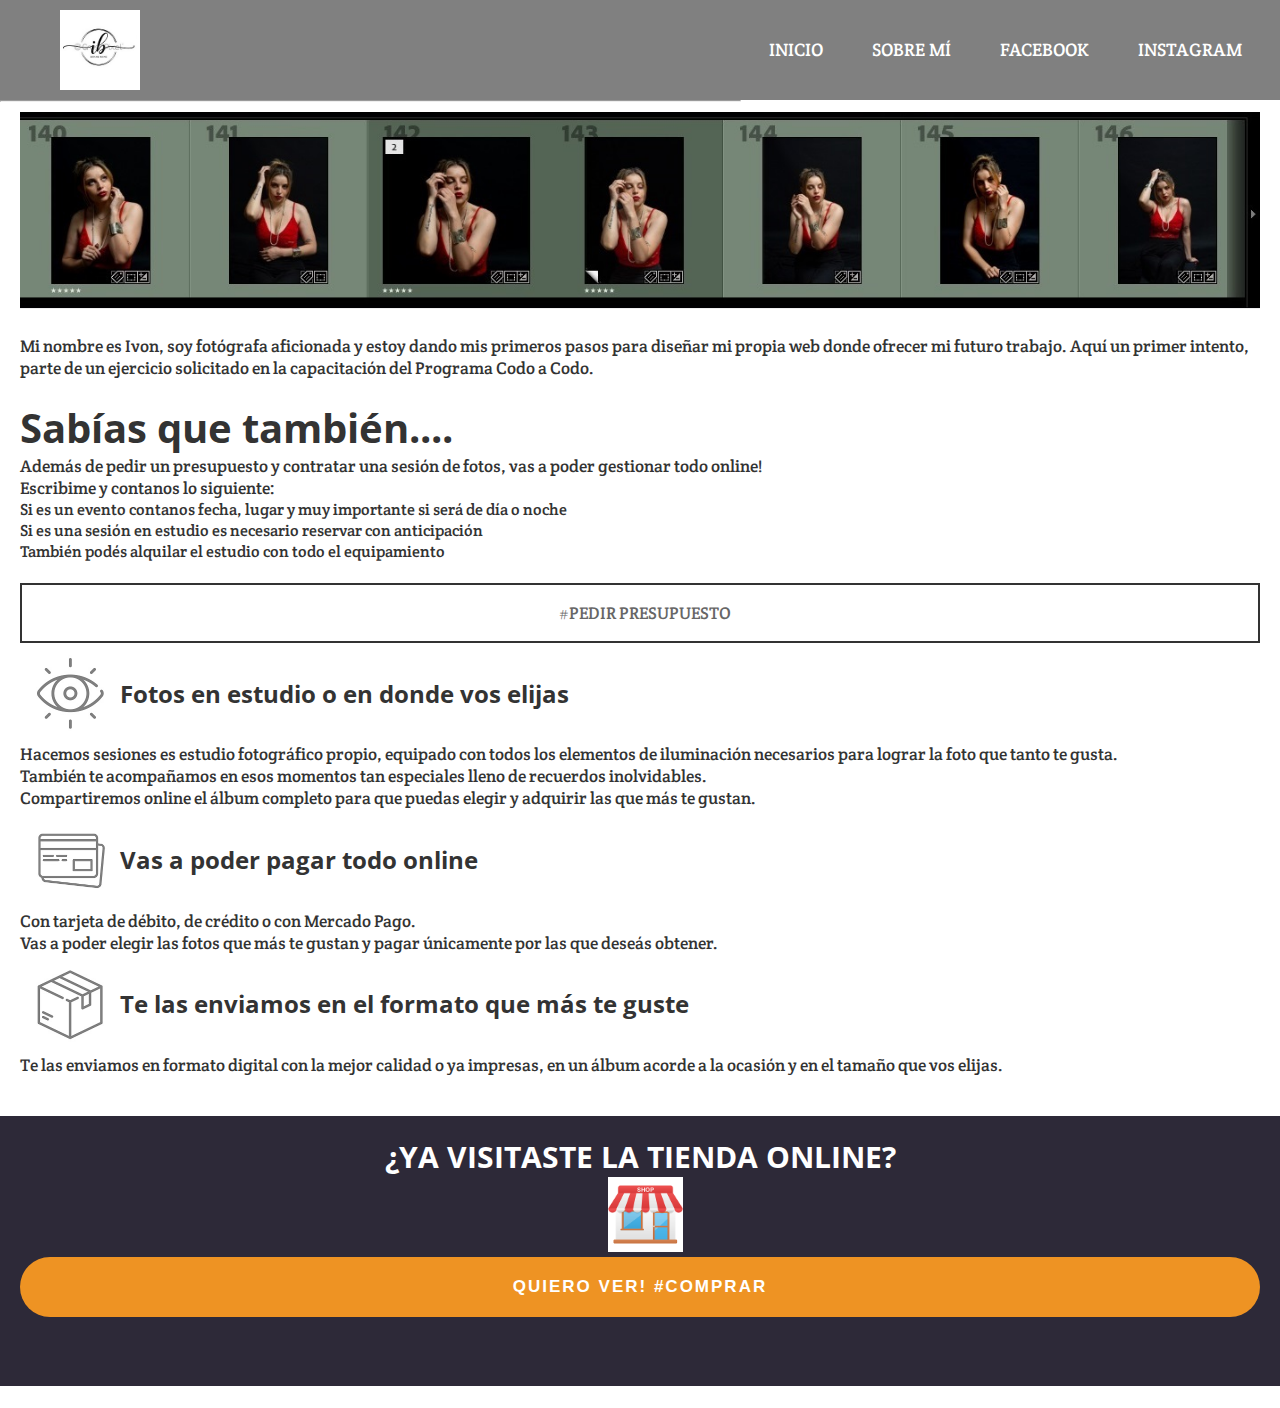
<file: index.html>
<!DOCTYPE html>
<html lang="en">
<head>
    <meta charset="UTF-8">
    <meta http-equiv="X-UA-Compatible" content="IE=edge">
    <meta name="viewport" content="width=device-width, initial-scale=1.0">
    <title>Mi proyecto</title>
    <link rel="stylesheet" href="css/estilos.css">
    <link rel="stylesheet" href="https://cdnjs.cloudflare.com/ajax/libs/font-awesome/5.13.0/css/all.min.css" rel="stylesheet">
</head>
<body>
    <nav>
        <input type="checkbox" id="check">
        <label for="check" class="checkbtn">
            <i class="fas fa-bars"></i>
        </label>
        <a href="#" class="enlace">
            <img src="src/img/logo_ib.jpg" alt="logo" class="logo">
        </a>
        <ul>
            <li><a class="active" href="#">Inicio</a></li>
            <li><a href="sobreMi.html">Sobre Mí</a></li>   
            <li><a href="https://www.facebook.com/ivon.bacaicoa1/">Facebook</a></li>
            <li><a href="https://www.instagram.com/ivonbacaicoa">Instagram</a></li>
            </ul>
    </nav>
    <hr>
    <main>
        <div>
            <img class="diapo" src="src/img/diapositivas.jpg" alt="foto de espectáculos"/>
        </div>
    <div>
        <br>
        <p> Mi nombre es Ivon, soy fotógrafa aficionada y estoy dando mis primeros pasos para diseñar mi propia web donde ofrecer mi futuro trabajo. Aquí un primer intento, parte de un ejercicio solicitado en la capacitación del Programa Codo a Codo.</p>
        <br>
        <h1>Sabías que también.... </h1>
        <p> Además de pedir un presupuesto y contratar una sesión de fotos, vas a poder gestionar todo online! </p>
        <p> Escribime y contanos lo siguiente:</p>
       <section>
    <li> Si es un evento contanos fecha, lugar y muy importante si será de día o noche</li>
    <li> Si es una sesión en estudio es necesario reservar con anticipación </li>
    <li> También podés alquilar el estudio con todo el equipamiento </li>
    <br>   
    </section>
    </div>
    <button><a href="mailto:contacto@ivonbacaicoa.com">#Pedir Presupuesto</a></button>
    
    
    <div>  
    <h2><img class="icono" src="src/img/ojo.jpg" alt="ojo"> Fotos en estudio o en donde vos elijas</h2>
    <p> Hacemos sesiones es estudio fotográfico propio, equipado con todos los elementos de iluminación necesarios para lograr la foto que tanto te gusta.  
         
        <br>
        También te acompañamos en esos momentos tan especiales lleno de recuerdos inolvidables.
        <br>
        Compartiremos online el álbum completo para que puedas elegir y adquirir las que más te gustan. 
    </p>
    <h2><img class="icono" src="src/img/tarjetas.jpg" alt="tarjeta"> Vas a poder pagar todo online</h2>
    <p> Con tarjeta de débito, de crédito o con Mercado Pago.<br>
        Vas a poder elegir las fotos que más te gustan y pagar únicamente por las que deseás obtener.
    </p>
    <h2><img class="icono" src="src/img/envios.jpg" alt="envios">Te las enviamos en el formato que más te guste</h2>
    <p> Te las enviamos en formato digital con la mejor calidad o ya impresas, en un álbum acorde a la ocasión y en el tamaño que vos elijas. <br>
    </p>
    </div>
    </main>

    <footer>
    <h3>¿Ya visitaste la tienda online? </h3>
    <a href="https://youpic.com/photographer/IvonB/" target="_blank" title="tienda virtual">
        <img class="footer" src="src/img/carrito.png" alt="tienda"/>
     <br>
    <button>quiero ver! #comprar</button></footer>
    </body>
    </html>

</body>
</html>
</file>
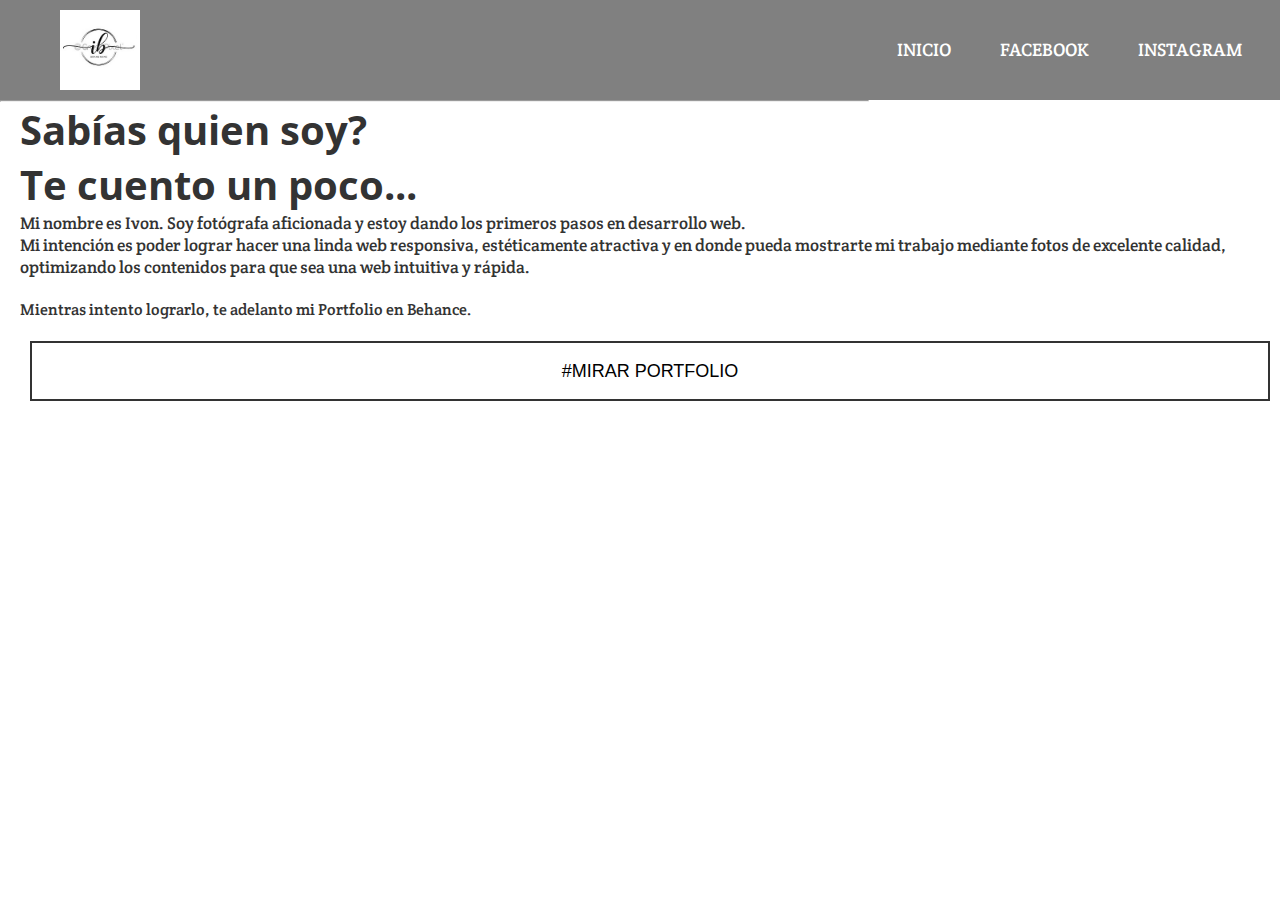
<file: sobreMi.html>
<!DOCTYPE html>
<html lang="en">
<head>
    <meta charset="UTF-8">
    <meta http-equiv="X-UA-Compatible" content="IE=edge">
    <meta name="viewport" content="width=device-width, initial-scale=1.0">
    <title>Mi proyecto</title>
    <link rel="stylesheet" href="css/estilos.css">
    <link rel="stylesheet" href="https://cdnjs.cloudflare.com/ajax/libs/font-awesome/5.13.0/css/all.min.css" rel="stylesheet">
</head>
<body>
    <nav>
        <input type="checkbox" id="check">
        <label for="check" class="checkbtn">
            <i class="fas fa-bars"></i>
        </label>
        <a href="#" class="enlace">
            <img src="src/img/logo_ib.jpg" alt="logo" class="logo">
        </a>
        <ul>
            <li><a class="active" href="index.html">Inicio</a></li>
            <li><a href="https://www.facebook.com/ivon.bacaicoa1/">Facebook</a></li>
            <li><a href="https://www.instagram.com/ivonbacaicoa">Instagram</a></li>
            </ul>
    </nav>
       <hr>
    
    <main>
       <div>
           <h1>Sabías quien soy? <br>  Te cuento un poco... </h1>
       
           <p> Mi nombre es Ivon. Soy fotógrafa aficionada y estoy dando los primeros pasos en desarrollo web. 
            <br> Mi intención es poder lograr hacer una linda web responsiva, estéticamente atractiva y en donde pueda mostrarte mi trabajo mediante fotos de excelente calidad, optimizando los contenidos para que sea una web intuitiva y rápida. </p>
            <br> Mientras intento lograrlo, te adelanto mi Portfolio en Behance. </p>
       </div>
       <br>
       <a href="https://www.behance.net/ivonbacaicoaPH">    
       <button>#Mirar portfolio</button>
       </a>
    </main>
</body>
</html>
</file>
<file: css/estilos.css>
/*Fuente importada de Google*/
@import url('https://fonts.googleapis.com/css2?family=Crete+Round:ital@0;1&family=Open+Sans+Condensed:ital,wght@0,700;1,300&display=swap');

/*Para emprolijar*/
*{
   padding: 0;
   margin: 0;
   text-decoration: none;
   list-style: none;
   box-sizing: border-box;
}

/*Valores por defecto*/

img.diapo {
    width: 100%;
    margin: 0 auto;
    margin-top: 10px;
 }
 img.icono {
    width: 100px;
 }
 img.footer { 
    width: 75px;
 }

/*Propiedades del menú*/

nav{
    background: grey;
    height: 100px;
    width: 100%;
}
.enlace{
    position: absolute;
    padding: 10px 50px;
}
.logo{
    height: 80px;
}
nav ul{
    float: right;
    margin-right: 20px;
}
nav ul li{
    display: inline-block;
    line-height: 100px;
    margin: 0 5px;
}
nav ul li a{
    color: #fff;
    font-size: 18px;
    padding: 7px 13px;
    border-radius: 3px;
    text-transform: uppercase; 
}

body { margin: 0; padding: 0; font-family: 'Crete Round', serif; color: #333;}
   a { color: #666; text-transform: uppercase; text-decoration: none; margin-left: 10px;  }
   a:hover { color:#EE9323; border-bottom: 1px solid #EE9323}
   p , a{font-family:'Crete Round', serif; font-size: 17px;}
   h1 { font-size: 40px;}
   main { margin-left: 20px; margin-right: 20px; margin-bottom: 40px;}

h2 { display: flex; align-items: center;}
h3 {  color: white; font-size: 30px; }
footer { background-color: #2D2938;height:270px; width: 100%; text-align: center; text-transform: uppercase; padding: 20px;}


button { font-size: 18px; width: 100%; height:60px; border: 2px solid #333; background-color: transparent; text-transform: uppercase; padding: 5px; cursor:pointer;}
button:hover { font-weight: bold; }
footer button {cursor: pointer;
 color: white;
 background-color: #EE9323;
 border-radius:80px;
 font-size: 17px;
border: none;
font-weight:bold;
letter-spacing: 2px;
}

h1, h2, h3 { font-family: 'Open Sans Condensed', sans-serif; }

footer button:hover { color: black; border-color: gray; }
footer a:hover { border-bottom: none;}

img.footer { 
    width: 75px;
 }


/*ConfiguraMOS ícono menú visible solo en celulares*/
.checkbtn{
    font-size: 30px;
    color: #fff;
    float: right;
    line-height: 100px;
    margin-right: 40px;
    cursor: pointer;
    display: none;
}
/*Ocultar check*/
#check{
    display: none;
}

/*Confguramos responsive para celulares*/
@media (max-width: 858px){
    .checkbtn{
        display: block;
}
ul{
    position: fixed;
    width: 100%;
    height: 100vh;
    background: #2c3e50;
    top: 100px;
    left: -100%;
    text-align: center;
    transition: all .5s;
}
nav ul li{
    display: block;
    margin: 50px 0;
    line-height: 30px;
}
nav ul li a{
    font-size: 20px;
}
li.a:hover, li a.active{
background: none;
}
#check:checked ~ul{
    left:0;
}
Button { font-size: 14px; width:90%; height:40px; border: 2px solid #333; background-color: transparent; text-transform: uppercase; padding: 15px; cursor:pointer;}

p , a{font-family:'Crete Round', serif; font-size: 14px;}
h1 { font-size: 30px;}
h2 { font-size: 20px; display: flex; align-items: center;}
h3 {  color: white; font-size: 20px; }

img.icono {
    width: 50px;
 }
 img.footer { 
    max-width: 100%;
    width: 50px;
}
}
</file>
